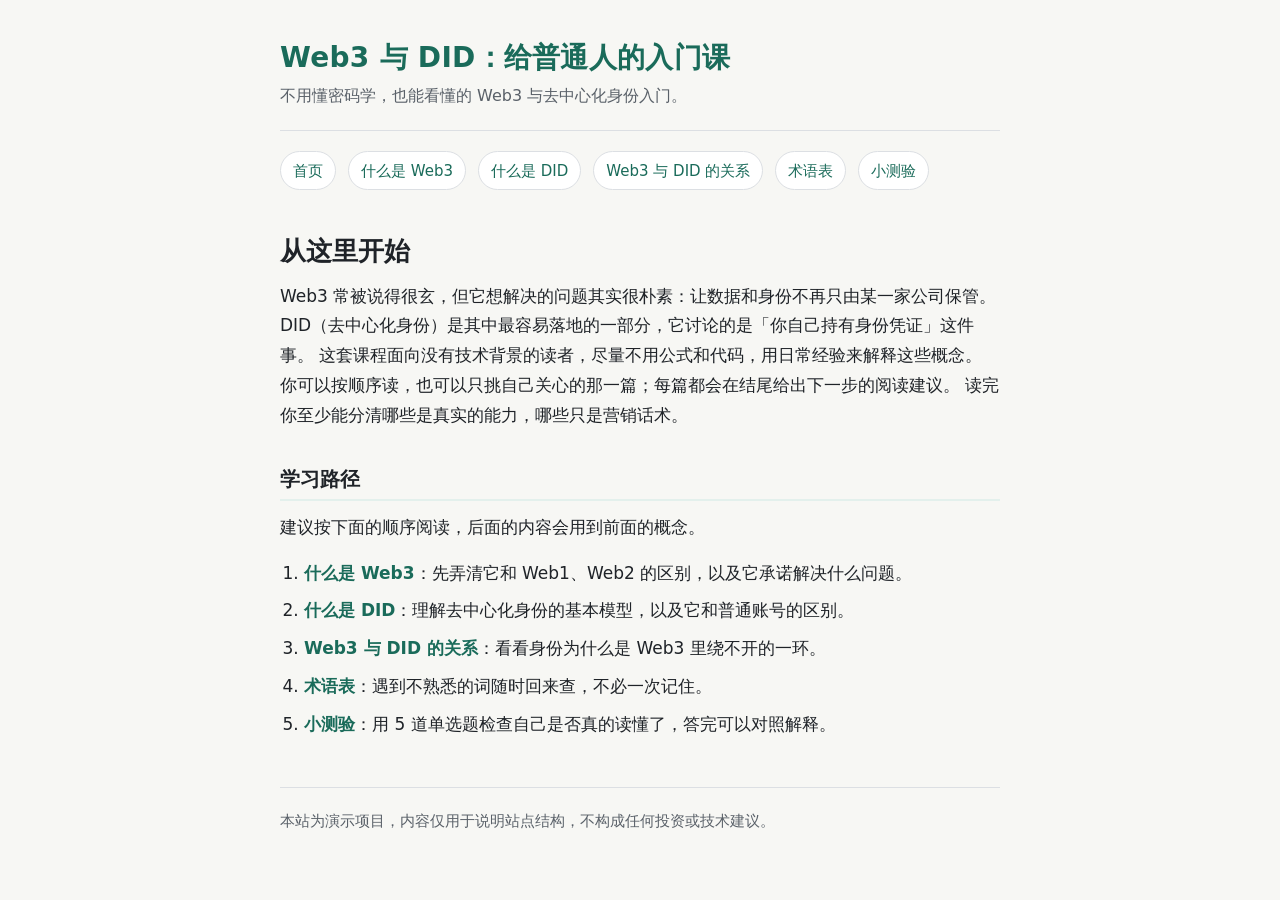
<file: site/index.html>
<!DOCTYPE html>
<html lang="zh-CN">
<head>
  <meta charset="UTF-8">
  <meta name="viewport" content="width=device-width, initial-scale=1">
  <title>Web3 与 DID：给普通人的入门课</title>
  <meta name="description" content="用普通人的视角理解 Web3 与去中心化身份（DID），从基本概念到两者关系。">
  <link rel="stylesheet" href="style.css">
</head>
<body>
  <header class="site-header">
    <p class="site-title">Web3 与 DID：给普通人的入门课</p>
    <p class="site-tagline">不用懂密码学，也能看懂的 Web3 与去中心化身份入门。</p>
  </header>

  <nav class="site-nav" aria-label="主导航">
    <ul>
      <li><a href="index.html" aria-current="page">首页</a></li>
      <li><a href="what-is-web3.html">什么是 Web3</a></li>
      <li><a href="what-is-did.html">什么是 DID</a></li>
      <li><a href="web3-and-did.html">Web3 与 DID 的关系</a></li>
      <li><a href="glossary.html">术语表</a></li>
      <li><a href="quiz.html">小测验</a></li>
    </ul>
  </nav>

  <main>
    <section aria-labelledby="intro-heading">
      <h1 id="intro-heading">从这里开始</h1>
      <p>
        Web3 常被说得很玄，但它想解决的问题其实很朴素：让数据和身份不再只由某一家公司保管。
        DID（去中心化身份）是其中最容易落地的一部分，它讨论的是「你自己持有身份凭证」这件事。
        这套课程面向没有技术背景的读者，尽量不用公式和代码，用日常经验来解释这些概念。
        你可以按顺序读，也可以只挑自己关心的那一篇；每篇都会在结尾给出下一步的阅读建议。
        读完你至少能分清哪些是真实的能力，哪些只是营销话术。
      </p>
    </section>

    <section aria-labelledby="path-heading">
      <h2 id="path-heading">学习路径</h2>
      <p>建议按下面的顺序阅读，后面的内容会用到前面的概念。</p>
      <ol>
        <li>
          <strong>什么是 Web3</strong>：先弄清它和 Web1、Web2 的区别，以及它承诺解决什么问题。
        </li>
        <li>
          <strong>什么是 DID</strong>：理解去中心化身份的基本模型，以及它和普通账号的区别。
        </li>
        <li>
          <strong>Web3 与 DID 的关系</strong>：看看身份为什么是 Web3 里绕不开的一环。
        </li>
        <li>
          <strong>术语表</strong>：遇到不熟悉的词随时回来查，不必一次记住。
        </li>
        <li>
          <strong>小测验</strong>：用 5 道单选题检查自己是否真的读懂了，答完可以对照解释。
        </li>
      </ol>
    </section>
  </main>

  <footer class="site-footer">
    <p>本站为演示项目，内容仅用于说明站点结构，不构成任何投资或技术建议。</p>
  </footer>
</body>
</html>
</file>
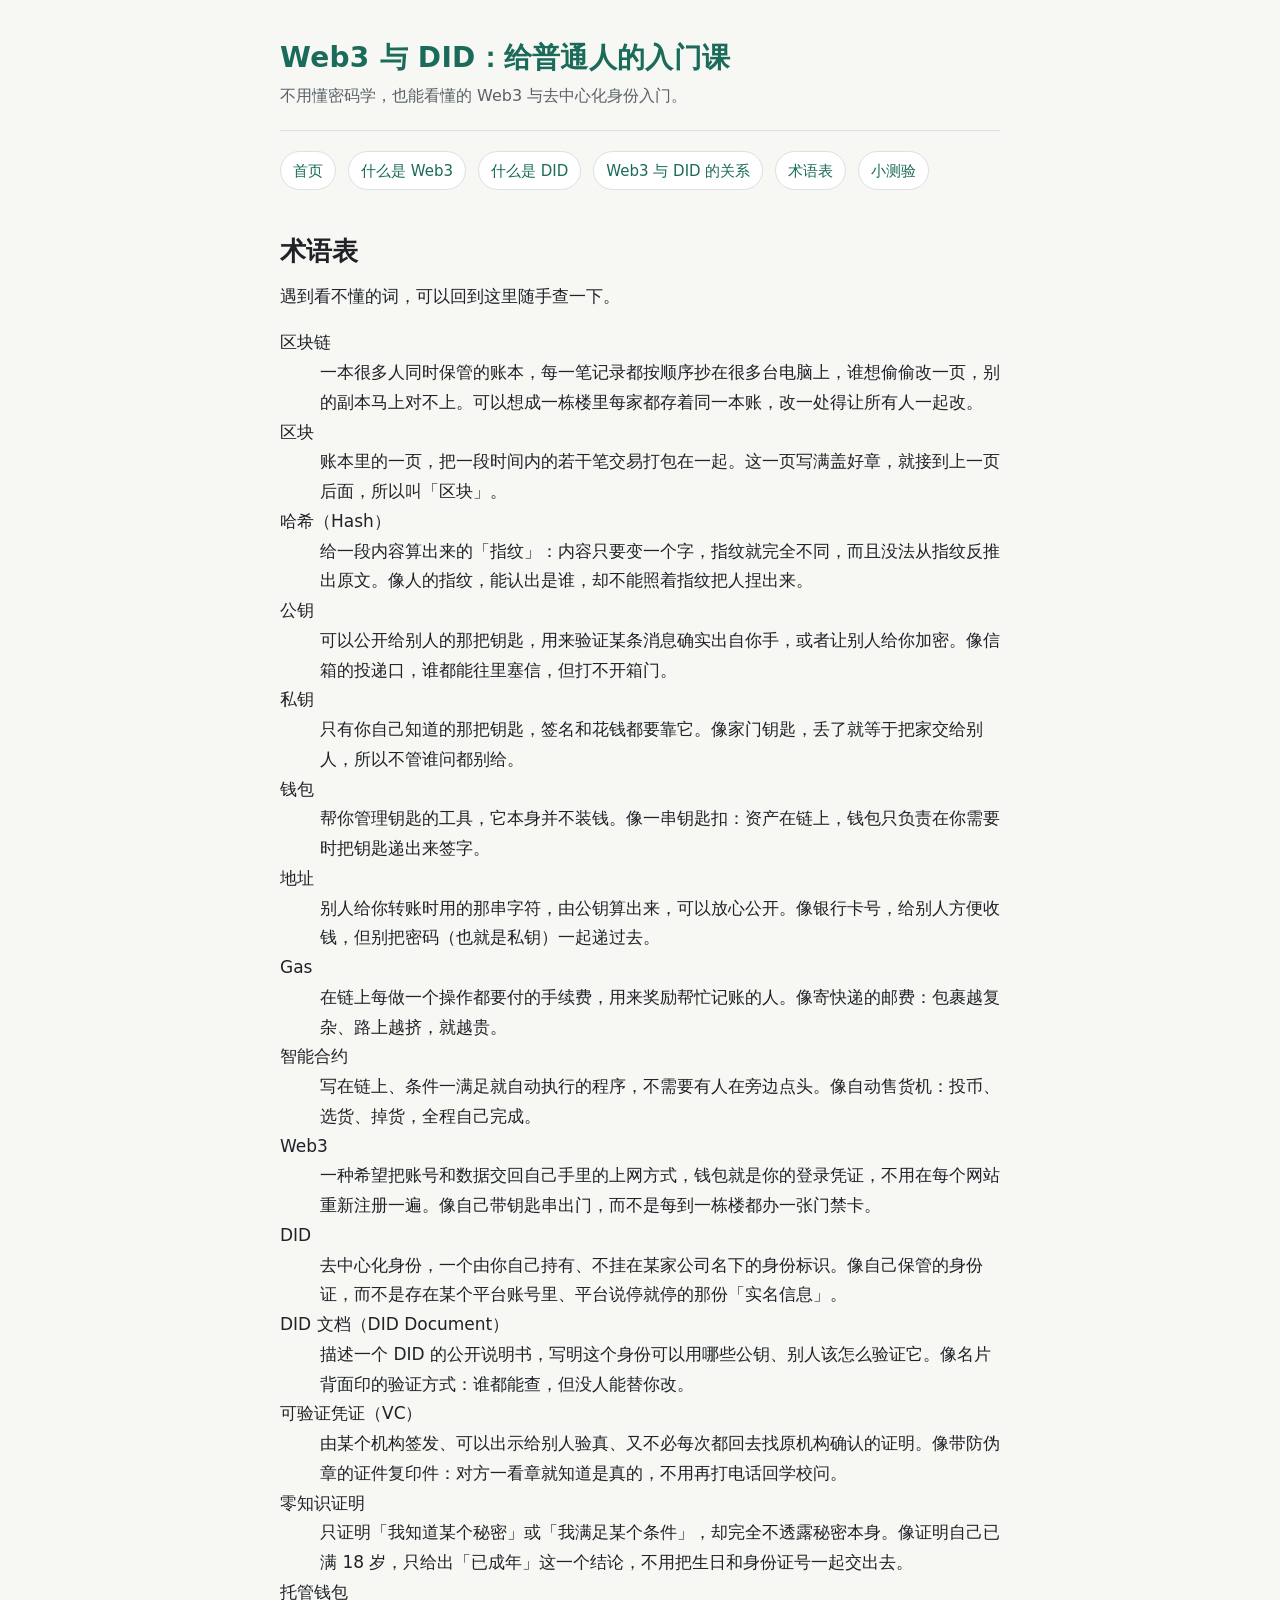
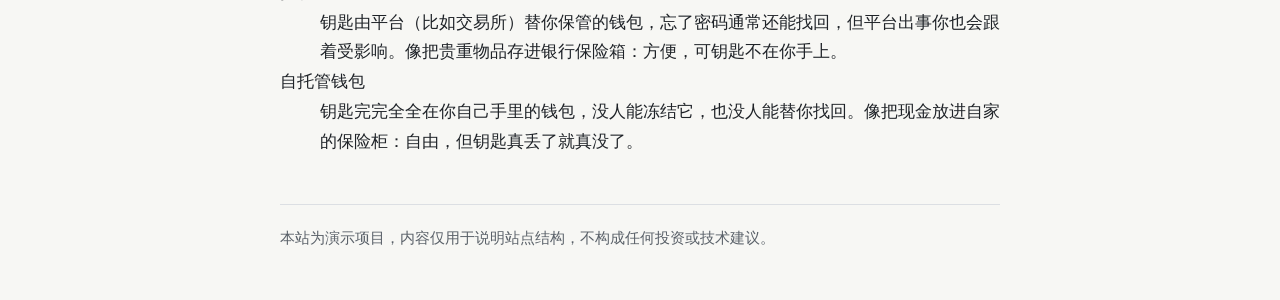
<file: site/glossary.html>
<!DOCTYPE html>
<html lang="zh-CN">
<head>
<meta charset="utf-8">
<meta name="viewport" content="width=device-width, initial-scale=1">
<title>术语表</title>
<link rel="stylesheet" href="style.css">
</head>
<body>
<header class="site-header">
  <p class="site-title">Web3 与 DID：给普通人的入门课</p>
  <p class="site-tagline">不用懂密码学，也能看懂的 Web3 与去中心化身份入门。</p>
</header>

<nav class="site-nav" aria-label="主导航">
  <ul>
    <li><a href="index.html">首页</a></li>
    <li><a href="what-is-web3.html">什么是 Web3</a></li>
    <li><a href="what-is-did.html">什么是 DID</a></li>
    <li><a href="web3-and-did.html">Web3 与 DID 的关系</a></li>
    <li><a href="glossary.html" aria-current="page">术语表</a></li>
    <li><a href="quiz.html">小测验</a></li>
  </ul>
</nav>

<main>
<h1>术语表</h1>
<p>遇到看不懂的词，可以回到这里随手查一下。</p>

<dl>
  <dt>区块链</dt>
  <dd>一本很多人同时保管的账本，每一笔记录都按顺序抄在很多台电脑上，谁想偷偷改一页，别的副本马上对不上。可以想成一栋楼里每家都存着同一本账，改一处得让所有人一起改。</dd>

  <dt>区块</dt>
  <dd>账本里的一页，把一段时间内的若干笔交易打包在一起。这一页写满盖好章，就接到上一页后面，所以叫「区块」。</dd>

  <dt>哈希（Hash）</dt>
  <dd>给一段内容算出来的「指纹」：内容只要变一个字，指纹就完全不同，而且没法从指纹反推出原文。像人的指纹，能认出是谁，却不能照着指纹把人捏出来。</dd>

  <dt>公钥</dt>
  <dd>可以公开给别人的那把钥匙，用来验证某条消息确实出自你手，或者让别人给你加密。像信箱的投递口，谁都能往里塞信，但打不开箱门。</dd>

  <dt>私钥</dt>
  <dd>只有你自己知道的那把钥匙，签名和花钱都要靠它。像家门钥匙，丢了就等于把家交给别人，所以不管谁问都别给。</dd>

  <dt>钱包</dt>
  <dd>帮你管理钥匙的工具，它本身并不装钱。像一串钥匙扣：资产在链上，钱包只负责在你需要时把钥匙递出来签字。</dd>

  <dt>地址</dt>
  <dd>别人给你转账时用的那串字符，由公钥算出来，可以放心公开。像银行卡号，给别人方便收钱，但别把密码（也就是私钥）一起递过去。</dd>

  <dt>Gas</dt>
  <dd>在链上每做一个操作都要付的手续费，用来奖励帮忙记账的人。像寄快递的邮费：包裹越复杂、路上越挤，就越贵。</dd>

  <dt>智能合约</dt>
  <dd>写在链上、条件一满足就自动执行的程序，不需要有人在旁边点头。像自动售货机：投币、选货、掉货，全程自己完成。</dd>

  <dt>Web3</dt>
  <dd>一种希望把账号和数据交回自己手里的上网方式，钱包就是你的登录凭证，不用在每个网站重新注册一遍。像自己带钥匙串出门，而不是每到一栋楼都办一张门禁卡。</dd>

  <dt>DID</dt>
  <dd>去中心化身份，一个由你自己持有、不挂在某家公司名下的身份标识。像自己保管的身份证，而不是存在某个平台账号里、平台说停就停的那份「实名信息」。</dd>

  <dt>DID 文档（DID Document）</dt>
  <dd>描述一个 DID 的公开说明书，写明这个身份可以用哪些公钥、别人该怎么验证它。像名片背面印的验证方式：谁都能查，但没人能替你改。</dd>

  <dt>可验证凭证（VC）</dt>
  <dd>由某个机构签发、可以出示给别人验真、又不必每次都回去找原机构确认的证明。像带防伪章的证件复印件：对方一看章就知道是真的，不用再打电话回学校问。</dd>

  <dt>零知识证明</dt>
  <dd>只证明「我知道某个秘密」或「我满足某个条件」，却完全不透露秘密本身。像证明自己已满 18 岁，只给出「已成年」这一个结论，不用把生日和身份证号一起交出去。</dd>

  <dt>托管钱包</dt>
  <dd>钥匙由平台（比如交易所）替你保管的钱包，忘了密码通常还能找回，但平台出事你也会跟着受影响。像把贵重物品存进银行保险箱：方便，可钥匙不在你手上。</dd>

  <dt>自托管钱包</dt>
  <dd>钥匙完完全全在你自己手里的钱包，没人能冻结它，也没人能替你找回。像把现金放进自家的保险柜：自由，但钥匙真丢了就真没了。</dd>
</dl>
</main>

<footer class="site-footer">
  <p>本站为演示项目，内容仅用于说明站点结构，不构成任何投资或技术建议。</p>
</footer>
</body>
</html>
</file>
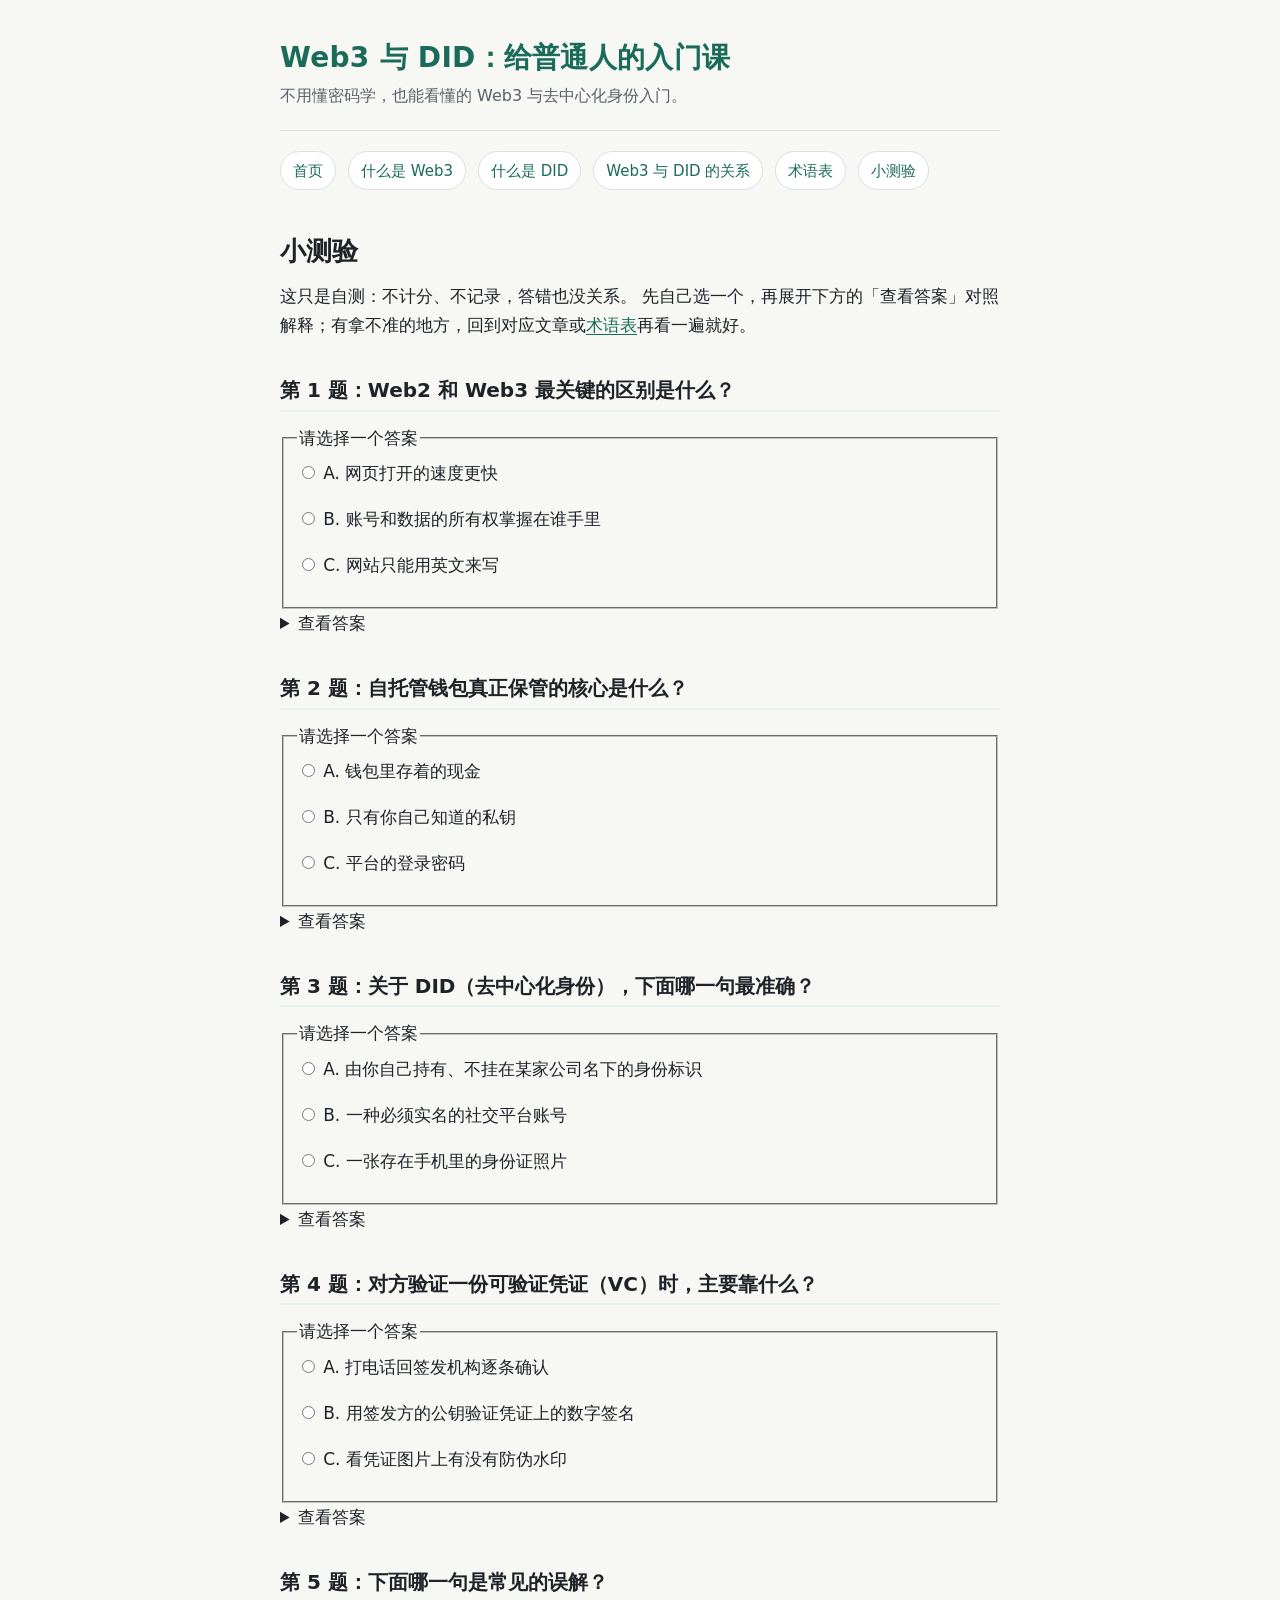
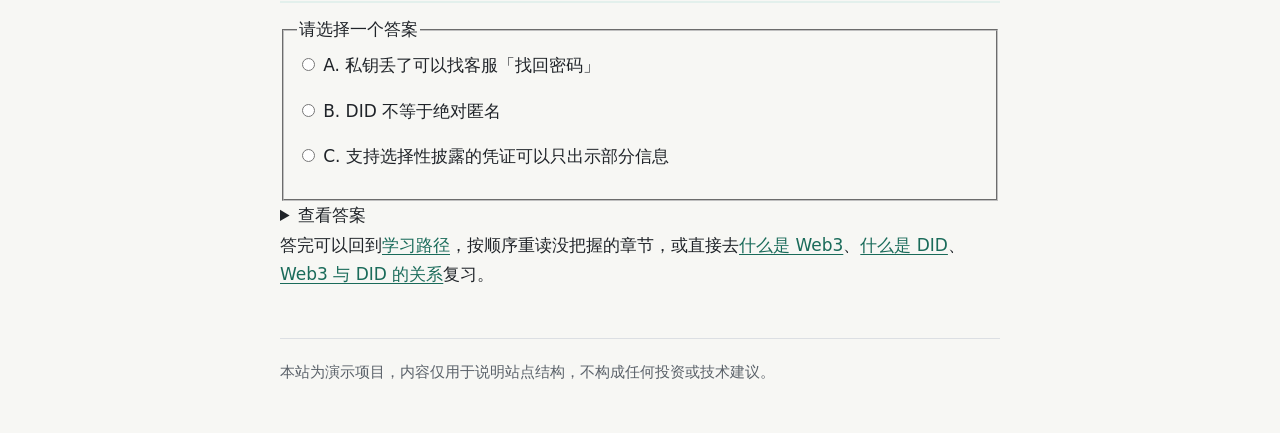
<file: site/quiz.html>
<!DOCTYPE html>
<html lang="zh-CN">
<head>
  <meta charset="utf-8">
  <meta name="viewport" content="width=device-width, initial-scale=1">
  <title>小测验：检查一下你读懂了多少</title>
  <meta name="description" content="5 道单选题，覆盖 Web3、钱包、DID、可验证凭证和常见误解，答完可展开答案与解释。">
  <link rel="stylesheet" href="style.css">
</head>
<body>
  <header class="site-header">
    <p class="site-title">Web3 与 DID：给普通人的入门课</p>
    <p class="site-tagline">不用懂密码学，也能看懂的 Web3 与去中心化身份入门。</p>
  </header>

  <nav class="site-nav" aria-label="主导航">
    <ul>
      <li><a href="index.html">首页</a></li>
      <li><a href="what-is-web3.html">什么是 Web3</a></li>
      <li><a href="what-is-did.html">什么是 DID</a></li>
      <li><a href="web3-and-did.html">Web3 与 DID 的关系</a></li>
      <li><a href="glossary.html">术语表</a></li>
      <li><a href="quiz.html" aria-current="page">小测验</a></li>
    </ul>
  </nav>

  <main>
    <h1>小测验</h1>
    <p>
      这只是自测：不计分、不记录，答错也没关系。
      先自己选一个，再展开下方的「查看答案」对照解释；有拿不准的地方，回到对应文章或<a href="glossary.html">术语表</a>再看一遍就好。
    </p>

    <section aria-labelledby="q1-heading">
      <h2 id="q1-heading">第 1 题：Web2 和 Web3 最关键的区别是什么？</h2>
      <fieldset>
        <legend>请选择一个答案</legend>
        <p><label><input type="radio" name="q1"> A. 网页打开的速度更快</label></p>
        <p><label><input type="radio" name="q1"> B. 账号和数据的所有权掌握在谁手里</label></p>
        <p><label><input type="radio" name="q1"> C. 网站只能用英文来写</label></p>
      </fieldset>
      <details>
        <summary>查看答案</summary>
        <p>正确答案：B。Web3 想做的，是把账号、数据和所有权从平台手里交回给用户，而不是提升网速或限制语言。</p>
      </details>
    </section>

    <section aria-labelledby="q2-heading">
      <h2 id="q2-heading">第 2 题：自托管钱包真正保管的核心是什么？</h2>
      <fieldset>
        <legend>请选择一个答案</legend>
        <p><label><input type="radio" name="q2"> A. 钱包里存着的现金</label></p>
        <p><label><input type="radio" name="q2"> B. 只有你自己知道的私钥</label></p>
        <p><label><input type="radio" name="q2"> C. 平台的登录密码</label></p>
      </fieldset>
      <details>
        <summary>查看答案</summary>
        <p>正确答案：B。资产记在链上，钱包保管的是用来签字的私钥；谁拿到私钥，谁就控制这份资产。</p>
      </details>
    </section>

    <section aria-labelledby="q3-heading">
      <h2 id="q3-heading">第 3 题：关于 DID（去中心化身份），下面哪一句最准确？</h2>
      <fieldset>
        <legend>请选择一个答案</legend>
        <p><label><input type="radio" name="q3"> A. 由你自己持有、不挂在某家公司名下的身份标识</label></p>
        <p><label><input type="radio" name="q3"> B. 一种必须实名的社交平台账号</label></p>
        <p><label><input type="radio" name="q3"> C. 一张存在手机里的身份证照片</label></p>
      </fieldset>
      <details>
        <summary>查看答案</summary>
        <p>正确答案：A。DID 的核心是身份不由单一平台发放和保管；它也不等于绝对匿名，该实名的场合仍然要实名。</p>
      </details>
    </section>

    <section aria-labelledby="q4-heading">
      <h2 id="q4-heading">第 4 题：对方验证一份可验证凭证（VC）时，主要靠什么？</h2>
      <fieldset>
        <legend>请选择一个答案</legend>
        <p><label><input type="radio" name="q4"> A. 打电话回签发机构逐条确认</label></p>
        <p><label><input type="radio" name="q4"> B. 用签发方的公钥验证凭证上的数字签名</label></p>
        <p><label><input type="radio" name="q4"> C. 看凭证图片上有没有防伪水印</label></p>
      </fieldset>
      <details>
        <summary>查看答案</summary>
        <p>正确答案：B。签名能证明内容没有被篡改、确实由签发方发出，所以验证时不必每次都回去找原机构。</p>
      </details>
    </section>

    <section aria-labelledby="q5-heading">
      <h2 id="q5-heading">第 5 题：下面哪一句是常见的误解？</h2>
      <fieldset>
        <legend>请选择一个答案</legend>
        <p><label><input type="radio" name="q5"> A. 私钥丢了可以找客服「找回密码」</label></p>
        <p><label><input type="radio" name="q5"> B. DID 不等于绝对匿名</label></p>
        <p><label><input type="radio" name="q5"> C. 支持选择性披露的凭证可以只出示部分信息</label></p>
      </fieldset>
      <details>
        <summary>查看答案</summary>
        <p>正确答案：A。自托管身份没有客服、密保问题和短信验证码，私钥丢失通常意味着永久失去对身份和资产的控制。</p>
      </details>
    </section>

    <p>
      答完可以回到<a href="index.html">学习路径</a>，按顺序重读没把握的章节，或直接去<a href="what-is-web3.html">什么是 Web3</a>、<a href="what-is-did.html">什么是 DID</a>、<a href="web3-and-did.html">Web3 与 DID 的关系</a>复习。
    </p>
  </main>

  <footer class="site-footer">
    <p>本站为演示项目，内容仅用于说明站点结构，不构成任何投资或技术建议。</p>
  </footer>
</body>
</html>
</file>
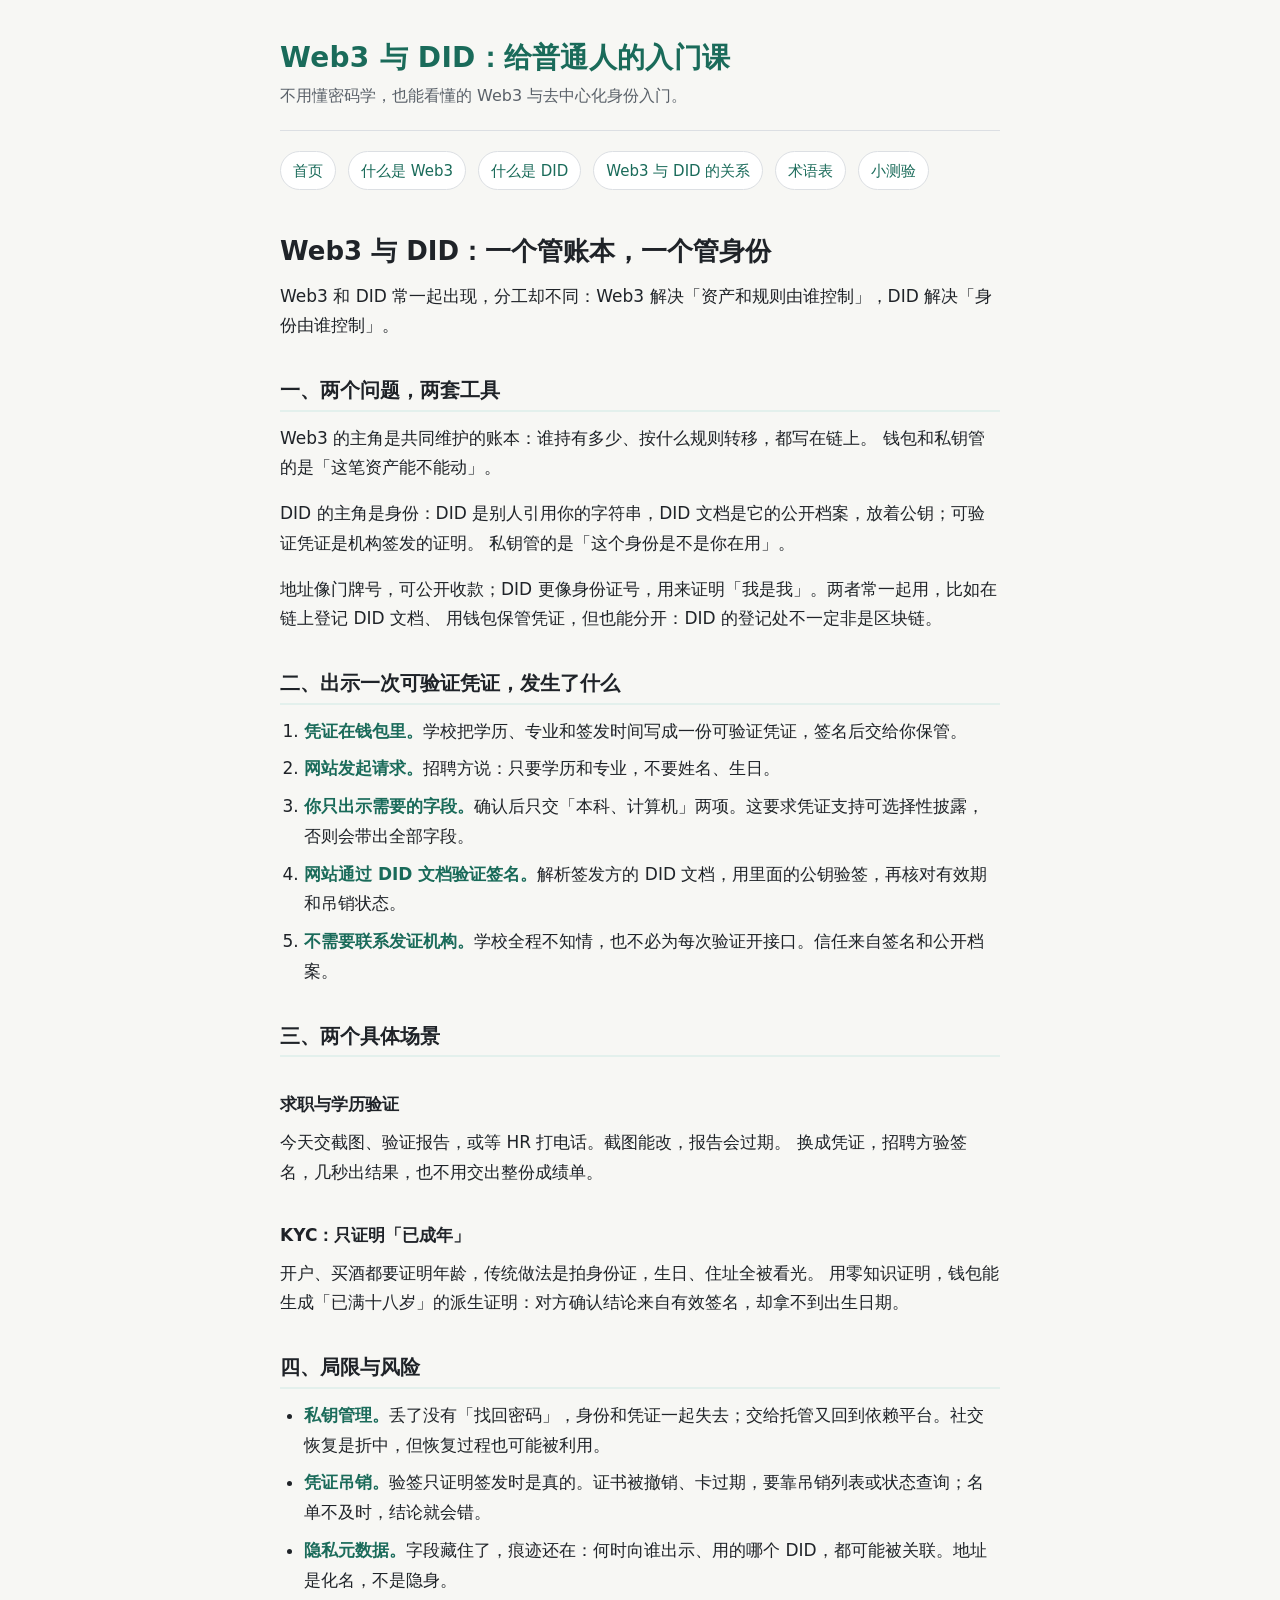
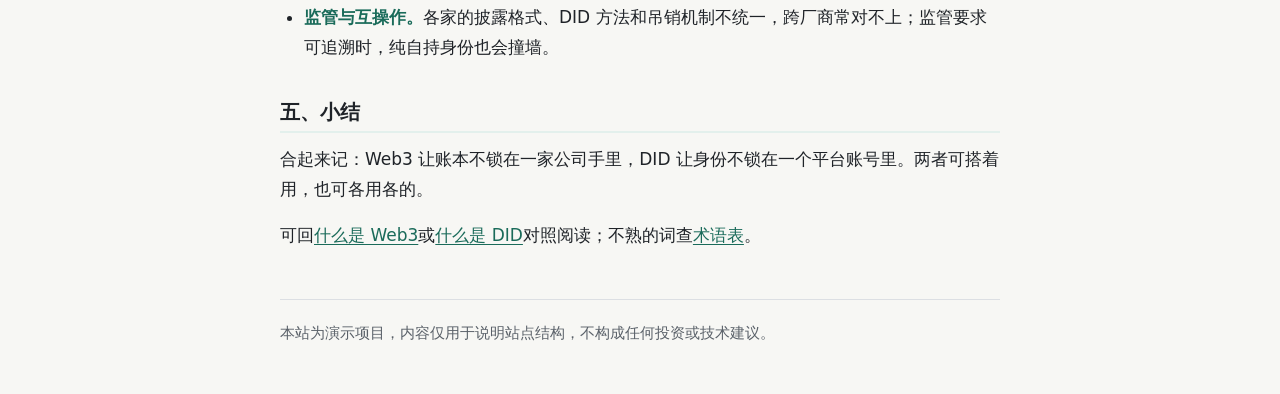
<file: site/web3-and-did.html>
<!DOCTYPE html>
<html lang="zh-CN">
<head>
  <meta charset="utf-8">
  <meta name="viewport" content="width=device-width, initial-scale=1">
  <title>Web3 与 DID 的关系</title>
  <meta name="description" content="Web3 管资产和规则，DID 管身份；两者如何配合，以及各自的局限。">
  <link rel="stylesheet" href="style.css">
</head>
<body>
  <header class="site-header">
    <p class="site-title">Web3 与 DID：给普通人的入门课</p>
    <p class="site-tagline">不用懂密码学，也能看懂的 Web3 与去中心化身份入门。</p>
  </header>

  <nav class="site-nav" aria-label="主导航">
    <ul>
      <li><a href="index.html">首页</a></li>
      <li><a href="what-is-web3.html">什么是 Web3</a></li>
      <li><a href="what-is-did.html">什么是 DID</a></li>
      <li><a href="web3-and-did.html" aria-current="page">Web3 与 DID 的关系</a></li>
      <li><a href="glossary.html">术语表</a></li>
      <li><a href="quiz.html">小测验</a></li>
    </ul>
  </nav>

  <main>
    <h1>Web3 与 DID：一个管账本，一个管身份</h1>

    <p>
      Web3 和 DID 常一起出现，分工却不同：Web3 解决「资产和规则由谁控制」，DID 解决「身份由谁控制」。
    </p>

    <h2>一、两个问题，两套工具</h2>
    <p>
      Web3 的主角是共同维护的账本：谁持有多少、按什么规则转移，都写在链上。
      钱包和私钥管的是「这笔资产能不能动」。
    </p>
    <p>
      DID 的主角是身份：DID 是别人引用你的字符串，DID 文档是它的公开档案，放着公钥；可验证凭证是机构签发的证明。
      私钥管的是「这个身份是不是你在用」。
    </p>
    <p>
      地址像门牌号，可公开收款；DID 更像身份证号，用来证明「我是我」。两者常一起用，比如在链上登记 DID 文档、
      用钱包保管凭证，但也能分开：DID 的登记处不一定非是区块链。
    </p>

    <h2>二、出示一次可验证凭证，发生了什么</h2>
    <ol>
      <li><strong>凭证在钱包里。</strong>学校把学历、专业和签发时间写成一份可验证凭证，签名后交给你保管。</li>
      <li><strong>网站发起请求。</strong>招聘方说：只要学历和专业，不要姓名、生日。</li>
      <li><strong>你只出示需要的字段。</strong>确认后只交「本科、计算机」两项。这要求凭证支持可选择性披露，否则会带出全部字段。</li>
      <li><strong>网站通过 DID 文档验证签名。</strong>解析签发方的 DID 文档，用里面的公钥验签，再核对有效期和吊销状态。</li>
      <li><strong>不需要联系发证机构。</strong>学校全程不知情，也不必为每次验证开接口。信任来自签名和公开档案。</li>
    </ol>

    <h2>三、两个具体场景</h2>

    <h3>求职与学历验证</h3>
    <p>
      今天交截图、验证报告，或等 HR 打电话。截图能改，报告会过期。
      换成凭证，招聘方验签名，几秒出结果，也不用交出整份成绩单。
    </p>

    <h3>KYC：只证明「已成年」</h3>
    <p>
      开户、买酒都要证明年龄，传统做法是拍身份证，生日、住址全被看光。
      用零知识证明，钱包能生成「已满十八岁」的派生证明：对方确认结论来自有效签名，却拿不到出生日期。
    </p>

    <h2>四、局限与风险</h2>
    <ul>
      <li><strong>私钥管理。</strong>丢了没有「找回密码」，身份和凭证一起失去；交给托管又回到依赖平台。社交恢复是折中，但恢复过程也可能被利用。</li>
      <li><strong>凭证吊销。</strong>验签只证明签发时是真的。证书被撤销、卡过期，要靠吊销列表或状态查询；名单不及时，结论就会错。</li>
      <li><strong>隐私元数据。</strong>字段藏住了，痕迹还在：何时向谁出示、用的哪个 DID，都可能被关联。地址是化名，不是隐身。</li>
      <li><strong>监管与互操作。</strong>各家的披露格式、DID 方法和吊销机制不统一，跨厂商常对不上；监管要求可追溯时，纯自持身份也会撞墙。</li>
    </ul>

    <h2>五、小结</h2>
    <p>
      合起来记：Web3 让账本不锁在一家公司手里，DID 让身份不锁在一个平台账号里。两者可搭着用，也可各用各的。
    </p>
    <p>
      可回<a href="what-is-web3.html">什么是 Web3</a>或<a href="what-is-did.html">什么是 DID</a>对照阅读；不熟的词查<a href="glossary.html">术语表</a>。
    </p>
  </main>

  <footer class="site-footer">
    <p>本站为演示项目，内容仅用于说明站点结构，不构成任何投资或技术建议。</p>
  </footer>
</body>
</html>
</file>
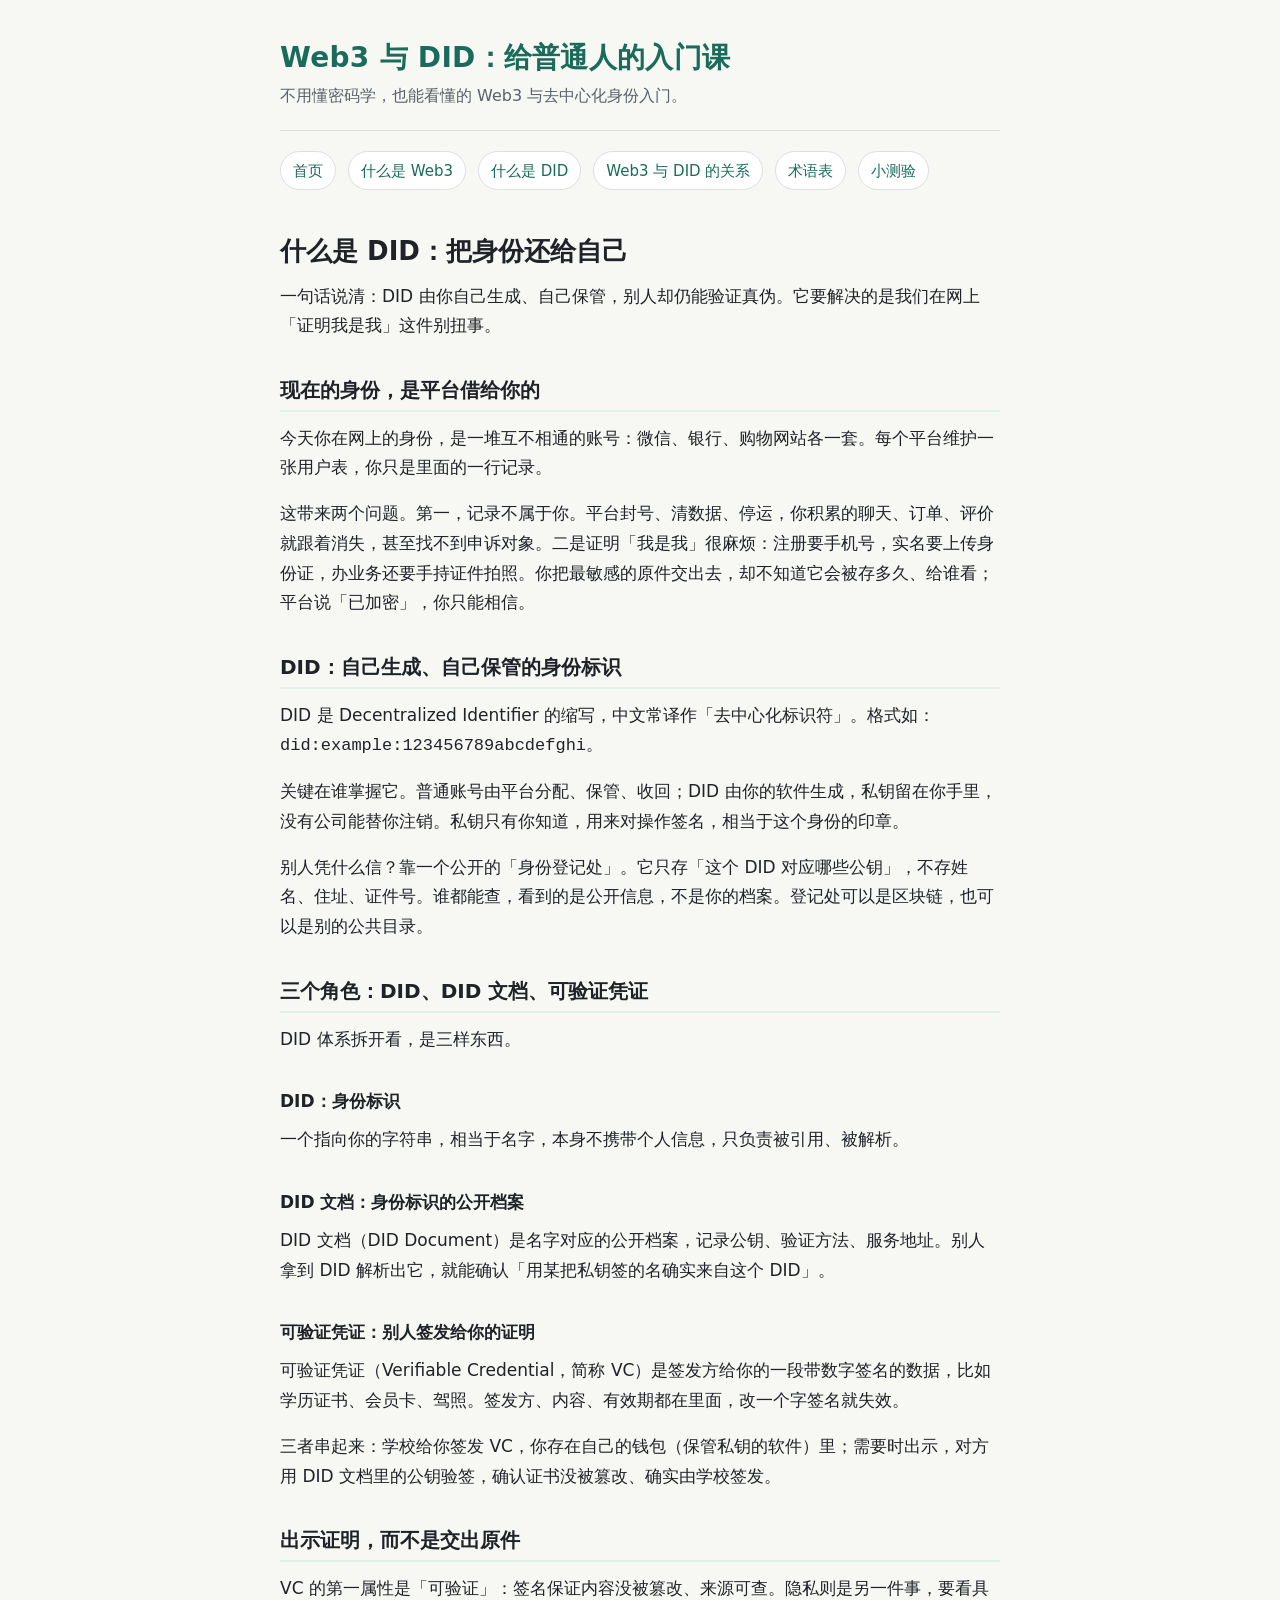
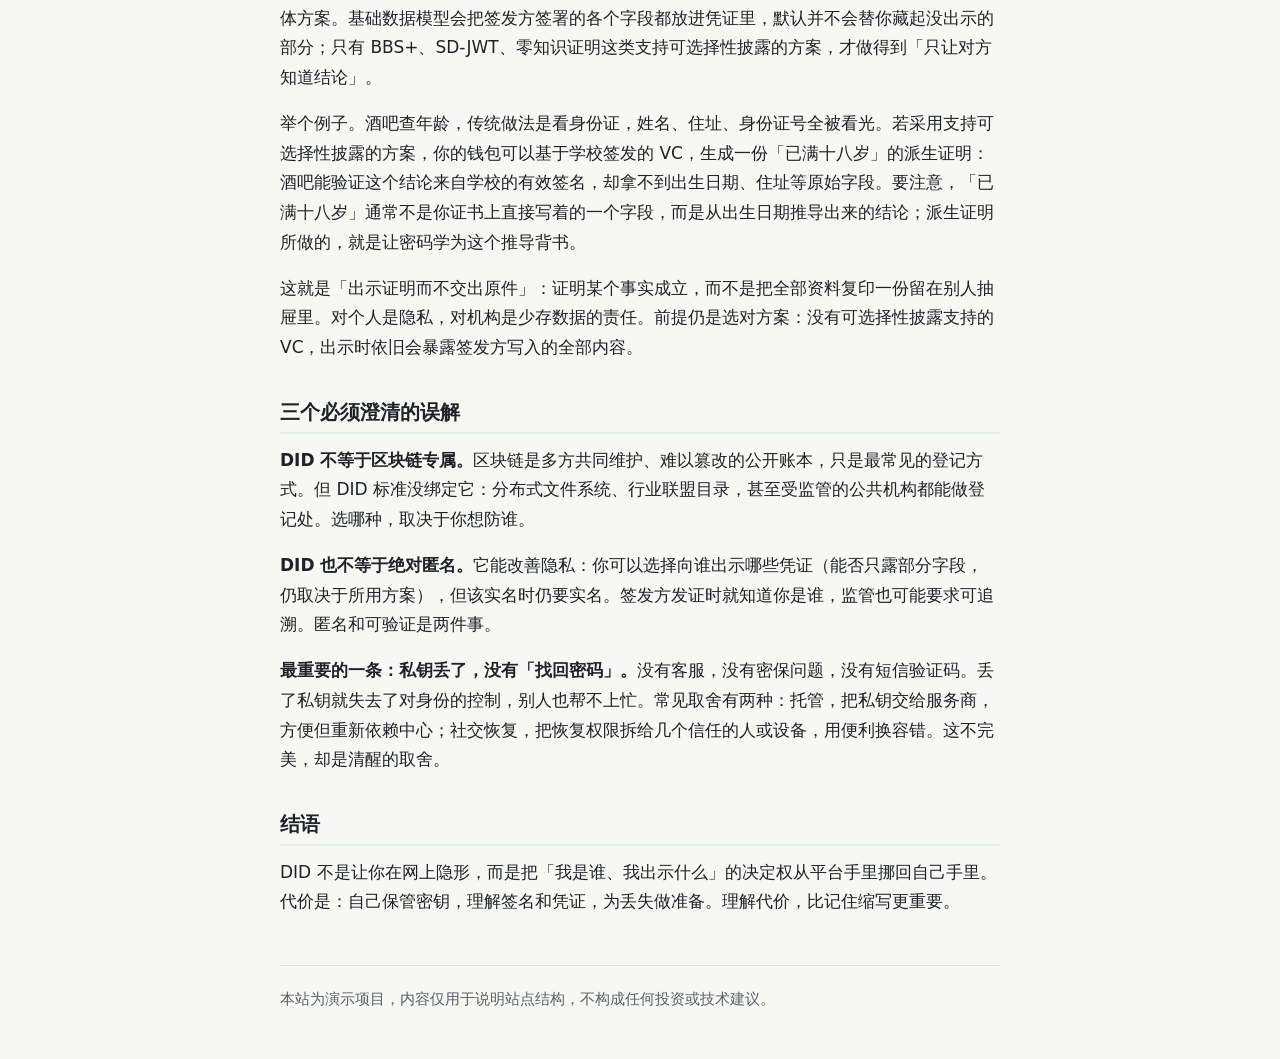
<file: site/what-is-did.html>
<!DOCTYPE html>
<html lang="zh-CN">
<head>
  <meta charset="utf-8">
  <meta name="viewport" content="width=device-width, initial-scale=1">
  <title>什么是 DID：把身份还给自己</title>
  <meta name="description" content="用普通人能懂的语言解释 DID（去中心化身份）：它解决什么问题，DID 文档与可验证凭证如何配合，以及三个常见误解。">
  <link rel="stylesheet" href="style.css">
</head>
<body>
  <header class="site-header">
    <p class="site-title">Web3 与 DID：给普通人的入门课</p>
    <p class="site-tagline">不用懂密码学，也能看懂的 Web3 与去中心化身份入门。</p>
  </header>

  <nav class="site-nav" aria-label="主导航">
    <ul>
      <li><a href="index.html">首页</a></li>
      <li><a href="what-is-web3.html">什么是 Web3</a></li>
      <li><a href="what-is-did.html" aria-current="page">什么是 DID</a></li>
      <li><a href="web3-and-did.html">Web3 与 DID 的关系</a></li>
      <li><a href="glossary.html">术语表</a></li>
      <li><a href="quiz.html">小测验</a></li>
    </ul>
  </nav>

  <main>
    <article>
      <h1>什么是 DID：把身份还给自己</h1>

      <p>一句话说清：DID 由你自己生成、自己保管，别人却仍能验证真伪。它要解决的是我们在网上「证明我是我」这件别扭事。</p>

      <h2>现在的身份，是平台借给你的</h2>
      <p>今天你在网上的身份，是一堆互不相通的账号：微信、银行、购物网站各一套。每个平台维护一张用户表，你只是里面的一行记录。</p>
      <p>这带来两个问题。第一，记录不属于你。平台封号、清数据、停运，你积累的聊天、订单、评价就跟着消失，甚至找不到申诉对象。二是证明「我是我」很麻烦：注册要手机号，实名要上传身份证，办业务还要手持证件拍照。你把最敏感的原件交出去，却不知道它会被存多久、给谁看；平台说「已加密」，你只能相信。</p>

      <h2>DID：自己生成、自己保管的身份标识</h2>
      <p>DID 是 Decentralized Identifier 的缩写，中文常译作「去中心化标识符」。格式如：<code>did:example:123456789abcdefghi</code>。</p>
      <p>关键在谁掌握它。普通账号由平台分配、保管、收回；DID 由你的软件生成，私钥留在你手里，没有公司能替你注销。私钥只有你知道，用来对操作签名，相当于这个身份的印章。</p>
      <p>别人凭什么信？靠一个公开的「身份登记处」。它只存「这个 DID 对应哪些公钥」，不存姓名、住址、证件号。谁都能查，看到的是公开信息，不是你的档案。登记处可以是区块链，也可以是别的公共目录。</p>

      <h2>三个角色：DID、DID 文档、可验证凭证</h2>
      <p>DID 体系拆开看，是三样东西。</p>

      <h3>DID：身份标识</h3>
      <p>一个指向你的字符串，相当于名字，本身不携带个人信息，只负责被引用、被解析。</p>

      <h3>DID 文档：身份标识的公开档案</h3>
      <p>DID 文档（DID Document）是名字对应的公开档案，记录公钥、验证方法、服务地址。别人拿到 DID 解析出它，就能确认「用某把私钥签的名确实来自这个 DID」。</p>

      <h3>可验证凭证：别人签发给你的证明</h3>
      <p>可验证凭证（Verifiable Credential，简称 VC）是签发方给你的一段带数字签名的数据，比如学历证书、会员卡、驾照。签发方、内容、有效期都在里面，改一个字签名就失效。</p>

      <p>三者串起来：学校给你签发 VC，你存在自己的钱包（保管私钥的软件）里；需要时出示，对方用 DID 文档里的公钥验签，确认证书没被篡改、确实由学校签发。</p>

      <h2>出示证明，而不是交出原件</h2>
      <p>VC 的第一属性是「可验证」：签名保证内容没被篡改、来源可查。隐私则是另一件事，要看具体方案。基础数据模型会把签发方签署的各个字段都放进凭证里，默认并不会替你藏起没出示的部分；只有 BBS+、SD-JWT、零知识证明这类支持可选择性披露的方案，才做得到「只让对方知道结论」。</p>
      <p>举个例子。酒吧查年龄，传统做法是看身份证，姓名、住址、身份证号全被看光。若采用支持可选择性披露的方案，你的钱包可以基于学校签发的 VC，生成一份「已满十八岁」的派生证明：酒吧能验证这个结论来自学校的有效签名，却拿不到出生日期、住址等原始字段。要注意，「已满十八岁」通常不是你证书上直接写着的一个字段，而是从出生日期推导出来的结论；派生证明所做的，就是让密码学为这个推导背书。</p>
      <p>这就是「出示证明而不交出原件」：证明某个事实成立，而不是把全部资料复印一份留在别人抽屉里。对个人是隐私，对机构是少存数据的责任。前提仍是选对方案：没有可选择性披露支持的 VC，出示时依旧会暴露签发方写入的全部内容。</p>

      <h2>三个必须澄清的误解</h2>
      <p><strong>DID 不等于区块链专属。</strong>区块链是多方共同维护、难以篡改的公开账本，只是最常见的登记方式。但 DID 标准没绑定它：分布式文件系统、行业联盟目录，甚至受监管的公共机构都能做登记处。选哪种，取决于你想防谁。</p>
      <p><strong>DID 也不等于绝对匿名。</strong>它能改善隐私：你可以选择向谁出示哪些凭证（能否只露部分字段，仍取决于所用方案），但该实名时仍要实名。签发方发证时就知道你是谁，监管也可能要求可追溯。匿名和可验证是两件事。</p>
      <p><strong>最重要的一条：私钥丢了，没有「找回密码」。</strong>没有客服，没有密保问题，没有短信验证码。丢了私钥就失去了对身份的控制，别人也帮不上忙。常见取舍有两种：托管，把私钥交给服务商，方便但重新依赖中心；社交恢复，把恢复权限拆给几个信任的人或设备，用便利换容错。这不完美，却是清醒的取舍。</p>

      <h2>结语</h2>
      <p>DID 不是让你在网上隐形，而是把「我是谁、我出示什么」的决定权从平台手里挪回自己手里。代价是：自己保管密钥，理解签名和凭证，为丢失做准备。理解代价，比记住缩写更重要。</p>
    </article>
  </main>

  <footer class="site-footer">
    <p>本站为演示项目，内容仅用于说明站点结构，不构成任何投资或技术建议。</p>
  </footer>
</body>
</html>
</file>
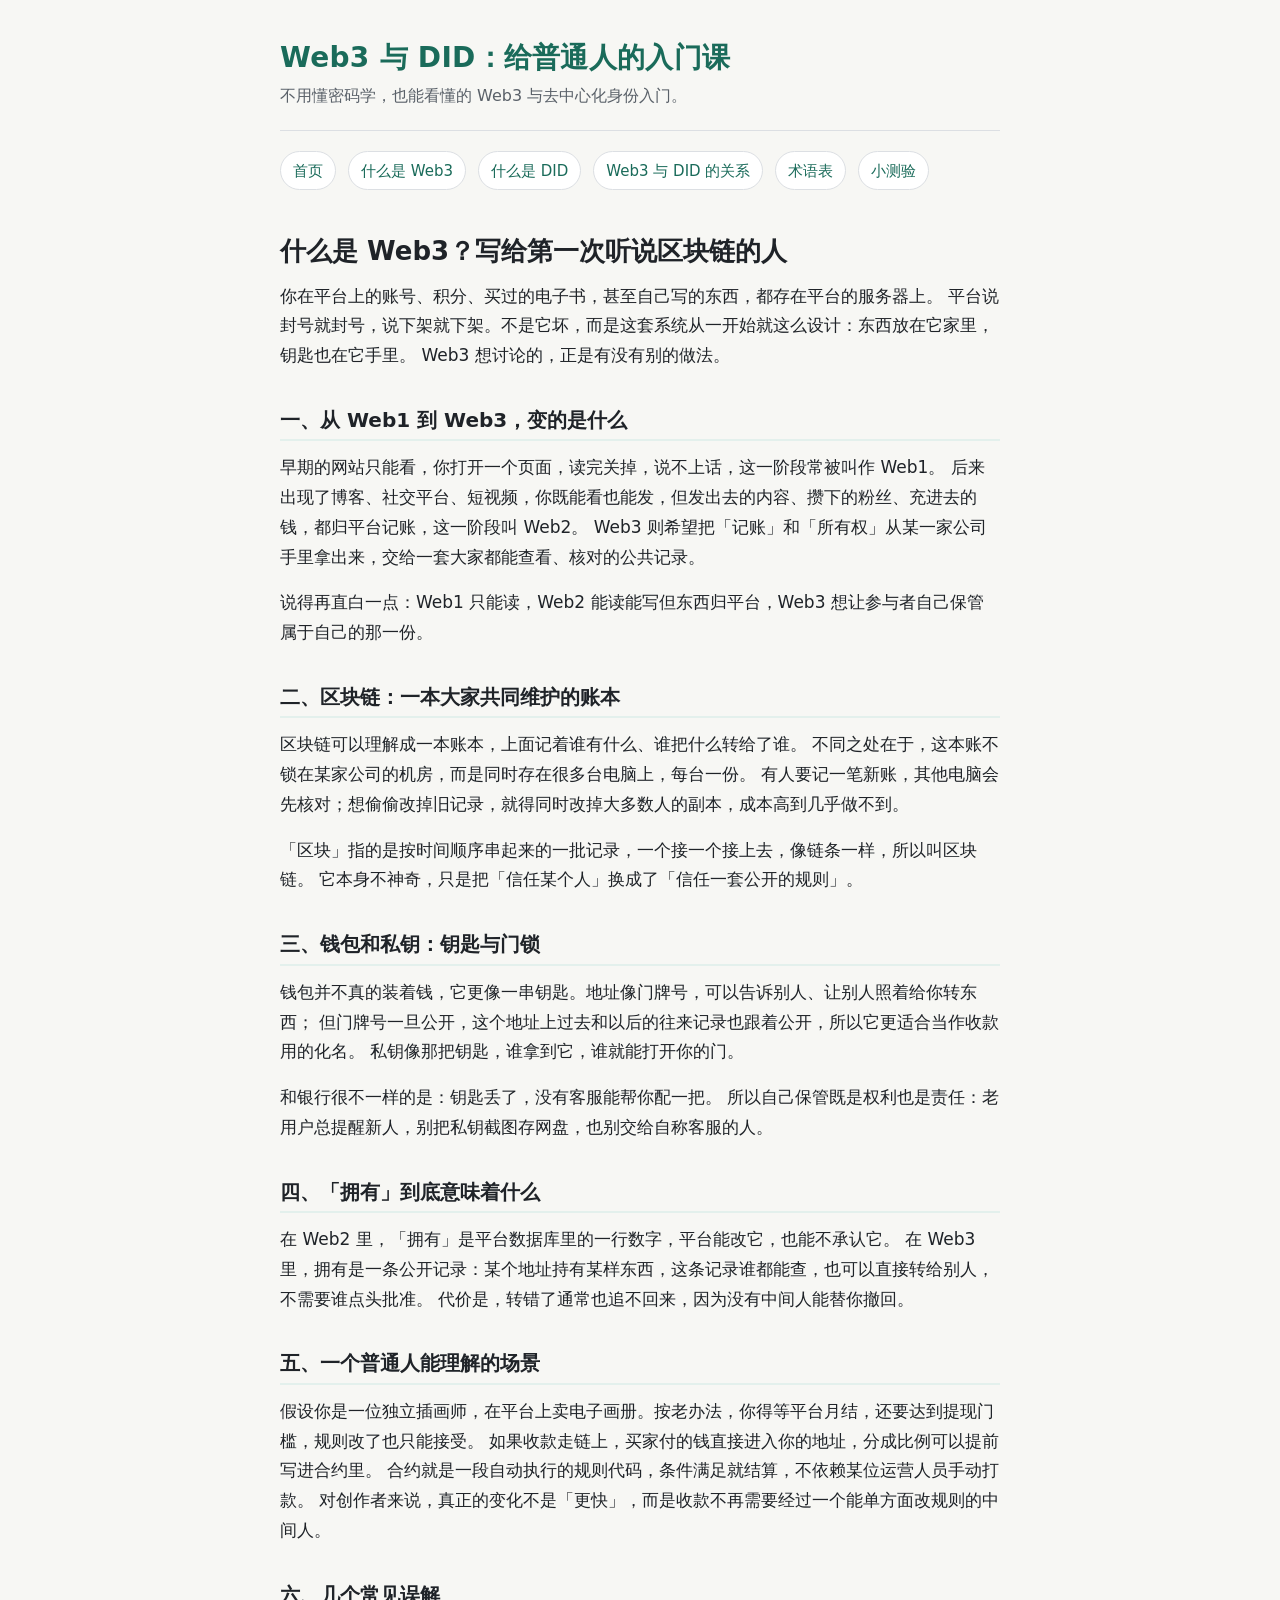
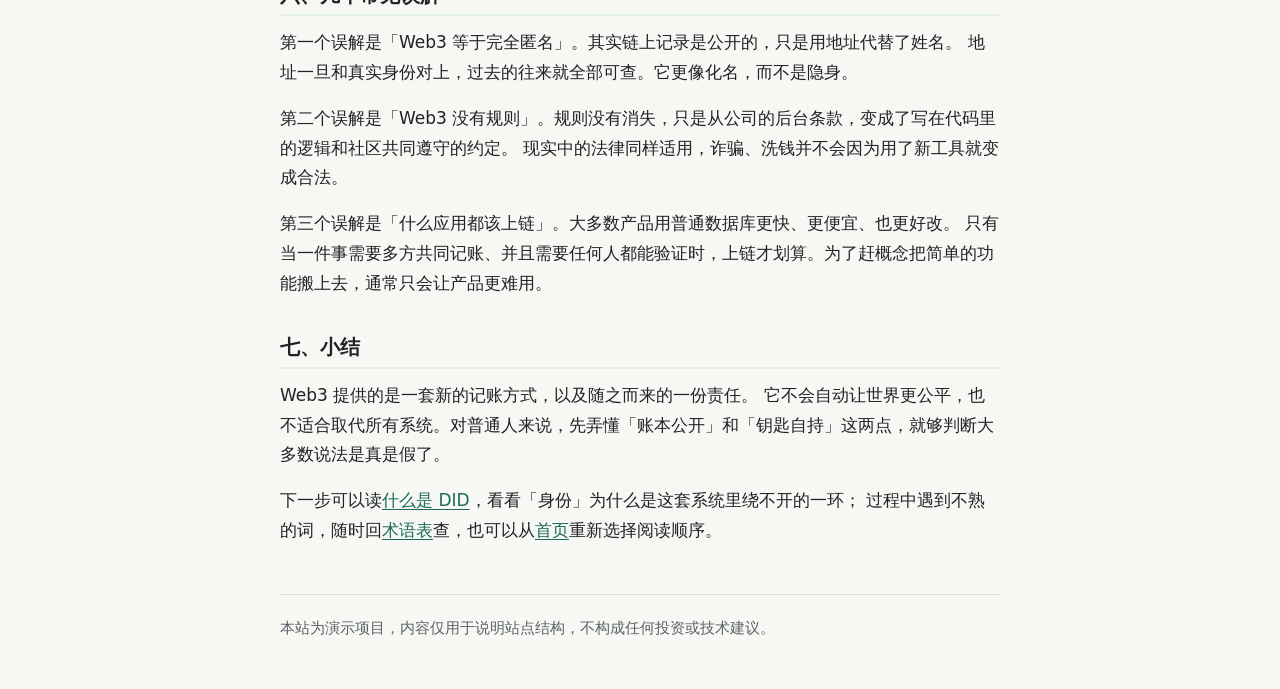
<file: site/what-is-web3.html>
<!DOCTYPE html>
<html lang="zh-CN">
<head>
  <meta charset="utf-8">
  <meta name="viewport" content="width=device-width, initial-scale=1">
  <title>什么是 Web3｜写给第一次听说区块链的人</title>
  <meta name="description" content="用普通人的视角解释 Web3：它和 Web1、Web2 的区别，区块链这本公共账本，钱包与私钥，以及「拥有」到底意味着什么。">
  <link rel="stylesheet" href="style.css">
</head>
<body>
  <header class="site-header">
    <p class="site-title">Web3 与 DID：给普通人的入门课</p>
    <p class="site-tagline">不用懂密码学，也能看懂的 Web3 与去中心化身份入门。</p>
  </header>

  <nav class="site-nav" aria-label="主导航">
    <ul>
      <li><a href="index.html">首页</a></li>
      <li><a href="what-is-web3.html" aria-current="page">什么是 Web3</a></li>
      <li><a href="what-is-did.html">什么是 DID</a></li>
      <li><a href="web3-and-did.html">Web3 与 DID 的关系</a></li>
      <li><a href="glossary.html">术语表</a></li>
      <li><a href="quiz.html">小测验</a></li>
    </ul>
  </nav>

  <main>
    <h1>什么是 Web3？写给第一次听说区块链的人</h1>

    <p>
      你在平台上的账号、积分、买过的电子书，甚至自己写的东西，都存在平台的服务器上。
      平台说封号就封号，说下架就下架。不是它坏，而是这套系统从一开始就这么设计：东西放在它家里，钥匙也在它手里。
      Web3 想讨论的，正是有没有别的做法。
    </p>

    <h2>一、从 Web1 到 Web3，变的是什么</h2>
    <p>
      早期的网站只能看，你打开一个页面，读完关掉，说不上话，这一阶段常被叫作 Web1。
      后来出现了博客、社交平台、短视频，你既能看也能发，但发出去的内容、攒下的粉丝、充进去的钱，都归平台记账，这一阶段叫 Web2。
      Web3 则希望把「记账」和「所有权」从某一家公司手里拿出来，交给一套大家都能查看、核对的公共记录。
    </p>
    <p>
      说得再直白一点：Web1 只能读，Web2 能读能写但东西归平台，Web3 想让参与者自己保管属于自己的那一份。
    </p>

    <h2>二、区块链：一本大家共同维护的账本</h2>
    <p>
      区块链可以理解成一本账本，上面记着谁有什么、谁把什么转给了谁。
      不同之处在于，这本账不锁在某家公司的机房，而是同时存在很多台电脑上，每台一份。
      有人要记一笔新账，其他电脑会先核对；想偷偷改掉旧记录，就得同时改掉大多数人的副本，成本高到几乎做不到。
    </p>
    <p>
      「区块」指的是按时间顺序串起来的一批记录，一个接一个接上去，像链条一样，所以叫区块链。
      它本身不神奇，只是把「信任某个人」换成了「信任一套公开的规则」。
    </p>

    <h2>三、钱包和私钥：钥匙与门锁</h2>
    <p>
      钱包并不真的装着钱，它更像一串钥匙。地址像门牌号，可以告诉别人、让别人照着给你转东西；
      但门牌号一旦公开，这个地址上过去和以后的往来记录也跟着公开，所以它更适合当作收款用的化名。
      私钥像那把钥匙，谁拿到它，谁就能打开你的门。
    </p>
    <p>
      和银行很不一样的是：钥匙丢了，没有客服能帮你配一把。
      所以自己保管既是权利也是责任：老用户总提醒新人，别把私钥截图存网盘，也别交给自称客服的人。
    </p>

    <h2>四、「拥有」到底意味着什么</h2>
    <p>
      在 Web2 里，「拥有」是平台数据库里的一行数字，平台能改它，也能不承认它。
      在 Web3 里，拥有是一条公开记录：某个地址持有某样东西，这条记录谁都能查，也可以直接转给别人，不需要谁点头批准。
      代价是，转错了通常也追不回来，因为没有中间人能替你撤回。
    </p>

    <h2>五、一个普通人能理解的场景</h2>
    <p>
      假设你是一位独立插画师，在平台上卖电子画册。按老办法，你得等平台月结，还要达到提现门槛，规则改了也只能接受。
      如果收款走链上，买家付的钱直接进入你的地址，分成比例可以提前写进合约里。
      合约就是一段自动执行的规则代码，条件满足就结算，不依赖某位运营人员手动打款。
      对创作者来说，真正的变化不是「更快」，而是收款不再需要经过一个能单方面改规则的中间人。
    </p>

    <h2>六、几个常见误解</h2>
    <p>
      第一个误解是「Web3 等于完全匿名」。其实链上记录是公开的，只是用地址代替了姓名。
      地址一旦和真实身份对上，过去的往来就全部可查。它更像化名，而不是隐身。
    </p>
    <p>
      第二个误解是「Web3 没有规则」。规则没有消失，只是从公司的后台条款，变成了写在代码里的逻辑和社区共同遵守的约定。
      现实中的法律同样适用，诈骗、洗钱并不会因为用了新工具就变成合法。
    </p>
    <p>
      第三个误解是「什么应用都该上链」。大多数产品用普通数据库更快、更便宜、也更好改。
      只有当一件事需要多方共同记账、并且需要任何人都能验证时，上链才划算。为了赶概念把简单的功能搬上去，通常只会让产品更难用。
    </p>

    <h2>七、小结</h2>
    <p>
      Web3 提供的是一套新的记账方式，以及随之而来的一份责任。
      它不会自动让世界更公平，也不适合取代所有系统。对普通人来说，先弄懂「账本公开」和「钥匙自持」这两点，就够判断大多数说法是真是假了。
    </p>
    <p>
      下一步可以读<a href="what-is-did.html">什么是 DID</a>，看看「身份」为什么是这套系统里绕不开的一环；
      过程中遇到不熟的词，随时回<a href="glossary.html">术语表</a>查，也可以从<a href="index.html">首页</a>重新选择阅读顺序。
    </p>
  </main>

  <footer class="site-footer">
    <p>本站为演示项目，内容仅用于说明站点结构，不构成任何投资或技术建议。</p>
  </footer>
</body>
</html>
</file>
<file: site/style.css>
/* 全站共享样式：浅色背景、深色文字、单一强调色，不依赖任何外部资源。 */

:root {
  --color-bg: #f7f7f4;
  --color-surface: #ffffff;
  --color-text: #1f2328;
  --color-muted: #5a6169;
  --color-accent: #1a6b5a;
  --color-accent-soft: #e3f0ec;
  --color-border: #dcdfe3;
  --measure: 760px;
}

*,
*::before,
*::after {
  box-sizing: border-box;
}

html {
  font-size: 100%;
  -webkit-text-size-adjust: 100%;
}

body {
  margin: 0 auto;
  padding: 2.5rem 1.25rem 3rem;
  max-width: var(--measure);
  background-color: var(--color-bg);
  color: var(--color-text);
  font-family: system-ui, -apple-system, "Segoe UI", "PingFang SC",
    "Hiragino Sans GB", "Microsoft YaHei", "Noto Sans CJK SC", sans-serif;
  font-size: 1.0625rem;
  line-height: 1.75;
  text-rendering: optimizeLegibility;
}

/* 页头 */

.site-header {
  padding-bottom: 1.25rem;
  border-bottom: 1px solid var(--color-border);
}

.site-title {
  margin: 0 0 0.35rem;
  color: var(--color-accent);
  font-size: 1.75rem;
  font-weight: 700;
  line-height: 1.3;
  letter-spacing: 0.01em;
}

.site-tagline {
  margin: 0;
  color: var(--color-muted);
  font-size: 1rem;
}

/* 导航 */

.site-nav {
  margin: 1.25rem 0 2rem;
}

.site-nav ul {
  display: flex;
  flex-wrap: wrap;
  gap: 0.5rem 0.75rem;
  margin: 0;
  padding: 0;
  list-style: none;
}

.site-nav a {
  display: inline-block;
  padding: 0.35rem 0.75rem;
  border: 1px solid var(--color-border);
  border-radius: 999px;
  background-color: var(--color-surface);
  color: var(--color-accent);
  font-size: 0.9375rem;
  text-decoration: none;
}

.site-nav a:hover,
.site-nav a:focus-visible {
  border-color: var(--color-accent);
  background-color: var(--color-accent-soft);
}

.site-nav a:focus-visible {
  outline: 2px solid var(--color-accent);
  outline-offset: 2px;
}

/* 正文与标题层级 */

main {
  display: block;
}

h1,
h2,
h3 {
  color: var(--color-text);
  line-height: 1.35;
  margin: 2.25rem 0 0.75rem;
}

h1 {
  font-size: 1.625rem;
  font-weight: 700;
}

h2 {
  padding-bottom: 0.35rem;
  border-bottom: 2px solid var(--color-accent-soft);
  font-size: 1.25rem;
  font-weight: 700;
}

h3 {
  font-size: 1.0625rem;
  font-weight: 600;
}

p {
  margin: 0 0 1rem;
}

ol,
ul {
  margin: 0 0 1rem;
  padding-left: 1.5rem;
}

li {
  margin-bottom: 0.5rem;
}

li strong {
  color: var(--color-accent);
}

a {
  color: var(--color-accent);
  text-decoration-thickness: 1px;
  text-underline-offset: 0.15em;
}

a:hover {
  text-decoration-thickness: 2px;
}

/* 页脚 */

.site-footer {
  margin-top: 3rem;
  padding-top: 1.25rem;
  border-top: 1px solid var(--color-border);
  color: var(--color-muted);
  font-size: 0.9375rem;
}

.site-footer p {
  margin: 0;
}

/* 窄屏：导航换行、缩小留白与字号 */

@media (max-width: 600px) {
  body {
    padding: 1.5rem 1rem 2rem;
    font-size: 1rem;
  }

  .site-title {
    font-size: 1.5rem;
  }

  .site-nav ul {
    gap: 0.5rem;
  }

  .site-nav a {
    padding: 0.3rem 0.65rem;
    font-size: 0.875rem;
  }

  h1 {
    font-size: 1.375rem;
  }

  h2 {
    font-size: 1.125rem;
  }
}
</file>
